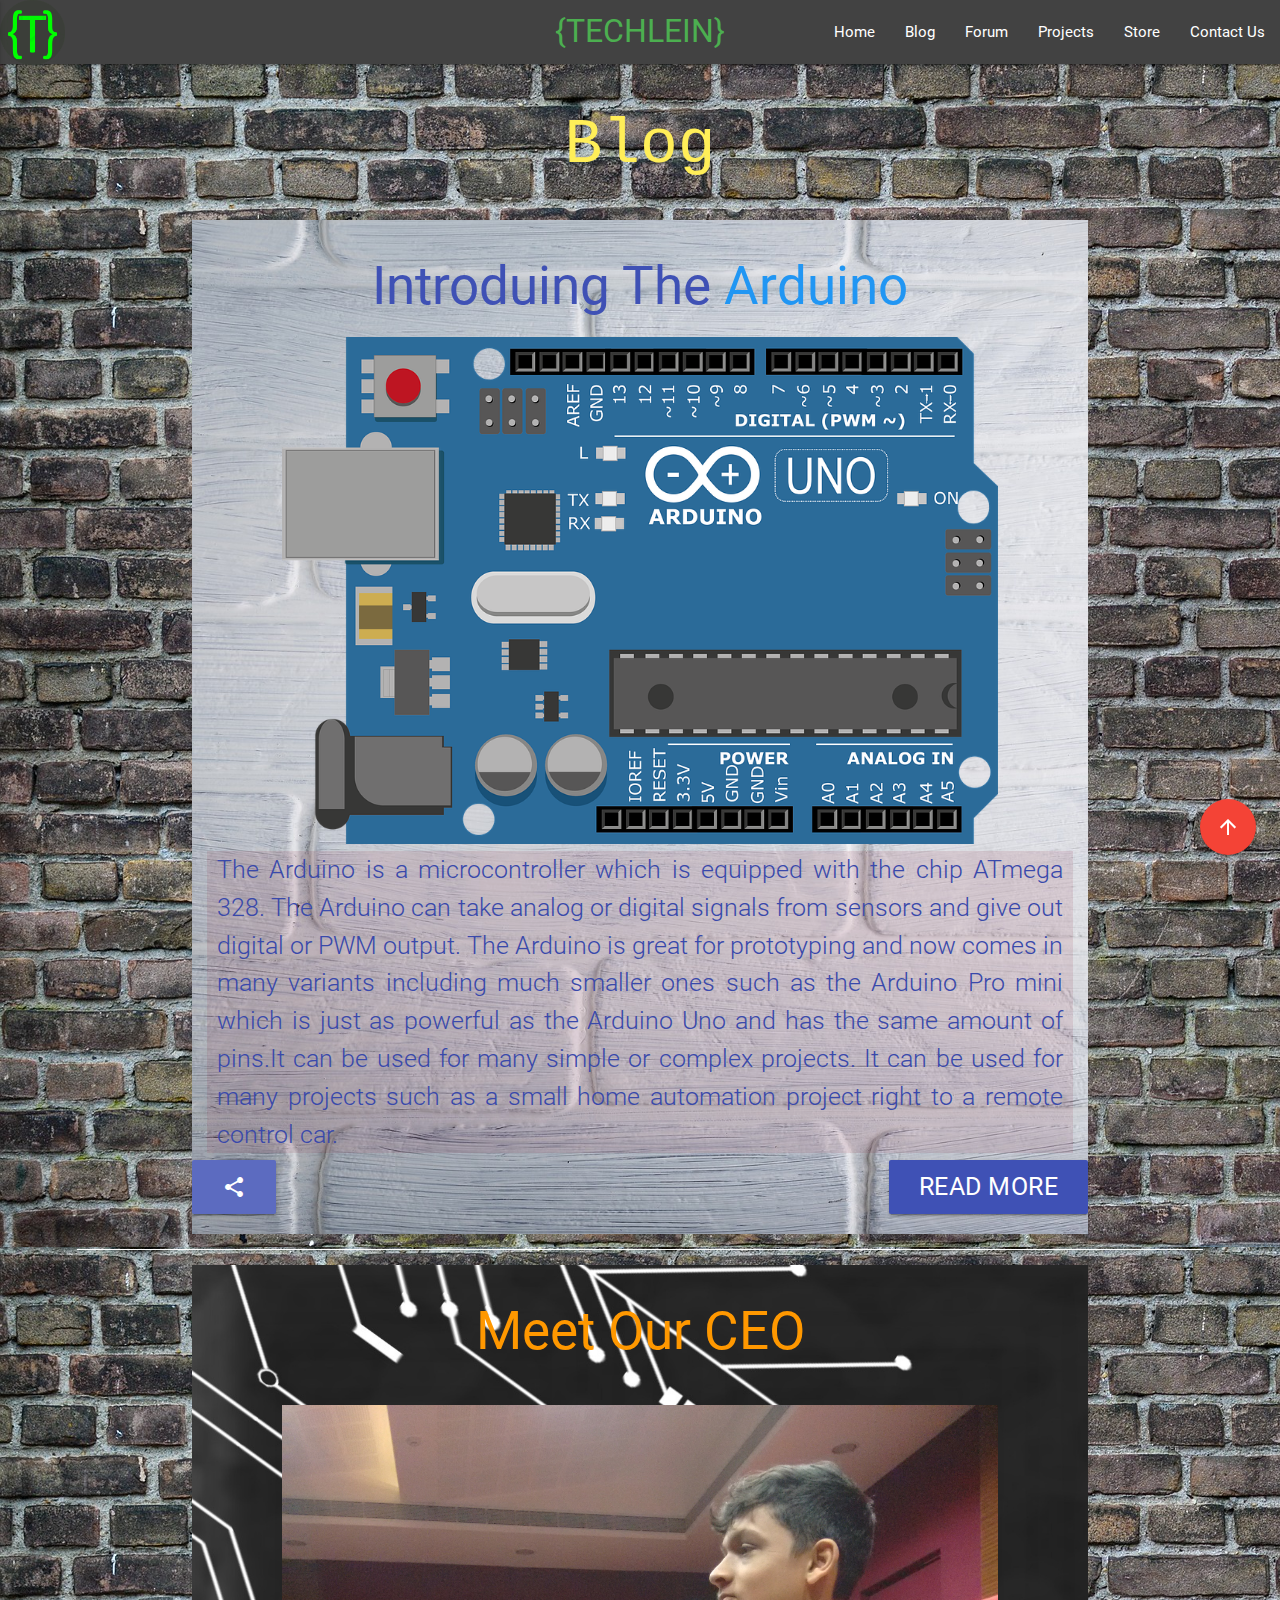
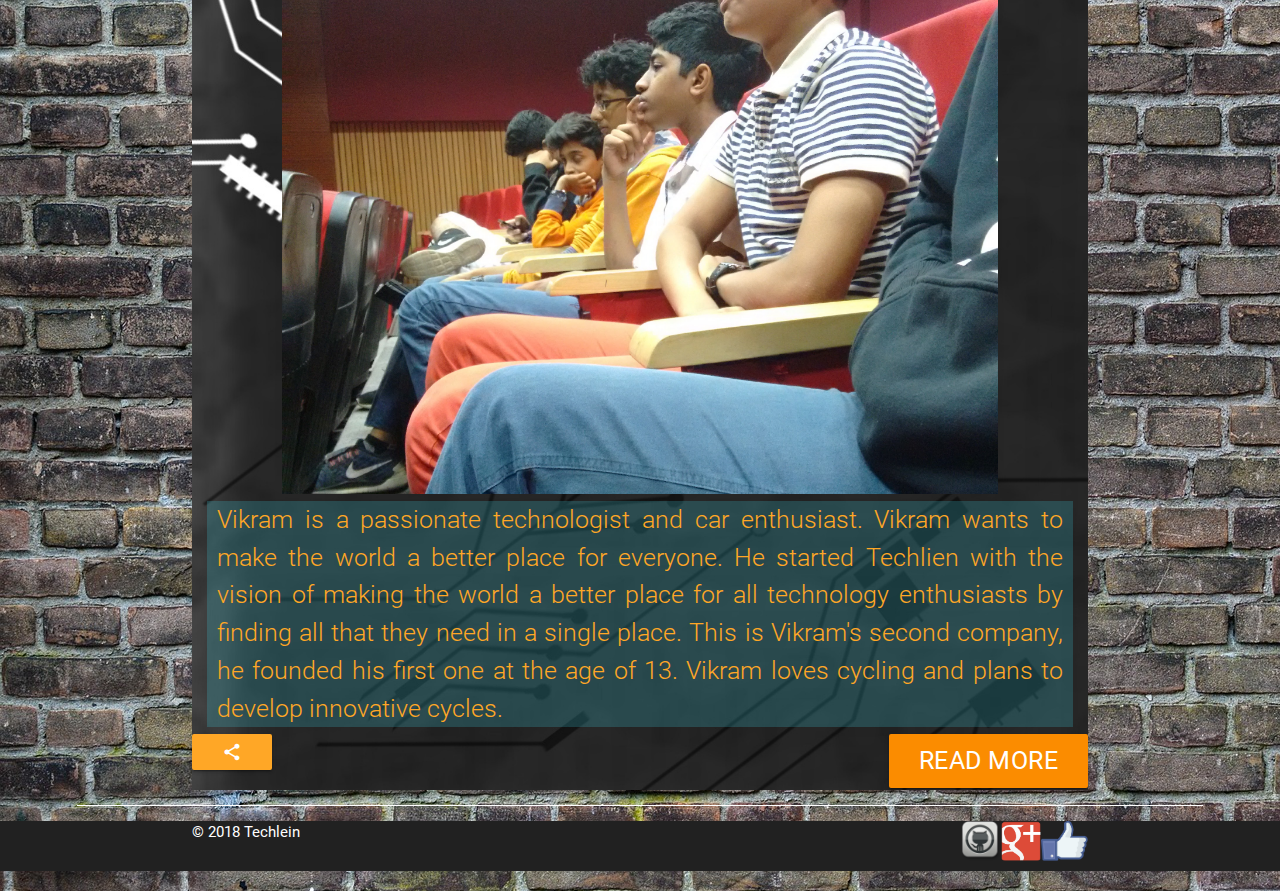
<file: blog/index.html>
<!DOCTYPE html>
<html>
<head>
   <!--Import Google Icon Font-->
      <link href="https://fonts.googleapis.com/icon?family=Material+Icons" rel="stylesheet">
      <!--Import materialize.css-->
      <link type="text/css" rel="stylesheet" href="/css/materialize.min.css"  media="screen,projection"/>

      <!--Let browser know website is optimized for mobile-->
      <meta name="viewport" content="width=device-width, initial-scale=1.0"/>
      <link rel="shortcut icon" type="image/x-icon" href="/favicon.png" />
      <title>Techlein</title>
      <script async src="https://www.googletagmanager.com/gtag/js?id=UA-110213812-1"></script>
      <script>
        window.dataLayer = window.dataLayer || [];
        function gtag(){dataLayer.push(arguments);}
        gtag('js', new Date());

        gtag('config', 'UA-110213812-1');
      </script>

</head>
<body class = "blue-grey darken-4" background="/images/brick_background.jpg">
  <nav class="grey darken-3 ">
  <div class="nav-wrapper">

    <a class="brand-logo center green-text">{TECHLEIN}</a>
    <a class="brand-logo left hide-on-med-and-down"><img src="/favicon.png" height="65px" style="max-height:100%;"></a>
    <a class="brand-logo right hide-on-large-only"><img src="/favicon.png" height="65px" style="max-height:100%;"></a>

    <a href="#" data-activates="mobile-demo" class="button-collapse"><i class="material-icons">menu</i></a>
    <ul class="right hide-on-med-and-down">
      <li><a href="/">Home</a></li>
      <li><a href="/blog/">Blog</a></li>
      <li><a href="/forum/">Forum</a></li>
      <li><a href="/projects/">Projects</a></li>
      <li><a href="/store/">Store</a></li>
      <li><a href="/contact/">Contact Us</a></li>
    </ul>
    </div>
    <div>
      <ul class="side-nav" id="mobile-demo">
      <li><a href="/">Home</a></li>
      <li><a href="/blog/">Blog</a></li>
      <li><a href="/forum/">Forum</a></li>
      <li><a href="/projects/">Projects</a></li>
      <li><a href="/store/">Store</a></li>
      <li><a href="/contact/">Contact Us</a></li>
      </ul>
    </div>
  </nav>

  <h1 class="yellow-text text-lighten-1 center section scrollspy" style="font-family: 'Courier New', Courier, monospace;" id="top">Blog</h1>

    <div class="fixed-action-btn" style="bottom: 45px; right: 24px;">
        <a class="btn-floating btn-large red" href="#top">
          <i class="material-icons">arrow_upward</i>
        </a>
    </div>

    <div style="background-image: url(/images/background_white.jpg); background-size: cover; padding-bottom: 20px; padding-top: 10px;" class="section container blue-grey lighten-2">
      <h2 class="indigo-text center">Introduing The <span class="blue-text">Arduino</span></h2>
      <center><img src="/images/arduino.png" width="80%"></center>

        <div class="flow-text indigo-text text-darken-1 center" style="padding-right: 10px; padding-left: 10px; margin-left: 15px; margin-right: 15px; text-align: justify; background: rgba(128, 0, 32, 0.1);">
          The Arduino is a microcontroller which is equipped with the chip ATmega 328. The Arduino can take analog or digital signals from sensors and give out digital or PWM output. The Arduino is great for prototyping and now comes in many variants including much smaller ones such as the Arduino Pro mini which is just as powerful as the Arduino Uno and has the same amount of pins.It can be used for many simple or complex projects. It can be used for many projects such as a small home automation project right to a remote control car.
        </div>

        <div>
          <a style="margin-top: 7px;" class="waves-effect waves-light btn-large indigo lighten-1"><i class="large material-icons">share</i></a>
          <a style="margin-top: 7px; font-size: 25px;" class="right waves-effect waves-light btn-large indigo white-text">Read More</a>
        </div>

      </div>

  <center><div class="divider white" style="margin-top: 15px; margin-bottom: 15px; width: 88%;"></div></center>

    <div style="background-size: cover; background-image: url(/images/tech_background.jpg); padding-bottom: 20px; padding-top: 10px;" class="section container blue-grey lighten-2">
      <h2 class="center orange-text">Meet Our CEO</h2>
      <br>
      <center><img src="/images/vikram_2.jpg" width="80%"></center>

      <div class="flow-text orange-text text-lighten-1 center" style="padding-right: 10px; padding-left: 10px; margin-left: 15px; margin-right: 15px; text-align: justify; background: rgba(66, 223, 244, 0.2);">Vikram is a passionate technologist and car enthusiast. Vikram wants to make the world a better place for everyone. He started Techlien with the vision of making the world a better place for all technology enthusiasts by finding all that they need in a single place. This is Vikram's second company, he founded his first one at the age of 13. Vikram loves cycling and plans to develop innovative cycles.
      </div>
          <div>
            <a style="margin-top: 7px;" class="waves-effect waves-light btn orange lighten-1"><i class="large material-icons">share</i></a>
            <a style="margin-top: 7px; font-size: 25px" class="right waves-effect waves-light btn-large orange white-text darken-1">Read More</a>
        </div>
    </div>

  <center><div class="divider white" style="margin-bottom: 15px; margin-top: 15px; width: 88%;"></div></center>

  <div class="row grey darken-4">
  <div class="footer-copyright container grey darken-4">
    <div class="white-text grey darken-4">
      © 2018 Techlein

    <a target="_blank" href="facebook.com/Techlein-1451464928252247/"><img style="padding-bottom: 10px;" height="50" src="/images/Facebook_like_thumb.png" class="right"></a>
    <a target="_blank" href="plus.google.com/109506307349500018348"><img style="padding-bottom: 10px;" height="50" src="/images/2000px-Google_plus_icon.png" class="right"></a>
    <a target="_blank" href="github.com/hypercosmac/Techlein"><img style="padding-bottom: 10px;" height="50" src="/images/github-logo.png" class="right"></a>
    </div>
  </div>

  <script type="text/javascript" src="https://code.jquery.com/jquery-3.2.1.min.js"></script>
  <script type="text/javascript" src="/js/materialize.min.js"></script>
  <script>$(".button-collapse").sideNav()
    $(document).ready(function(){
    $('.scrollspy').scrollSpy();
    });
  </script>
</body>
</html>
</file>
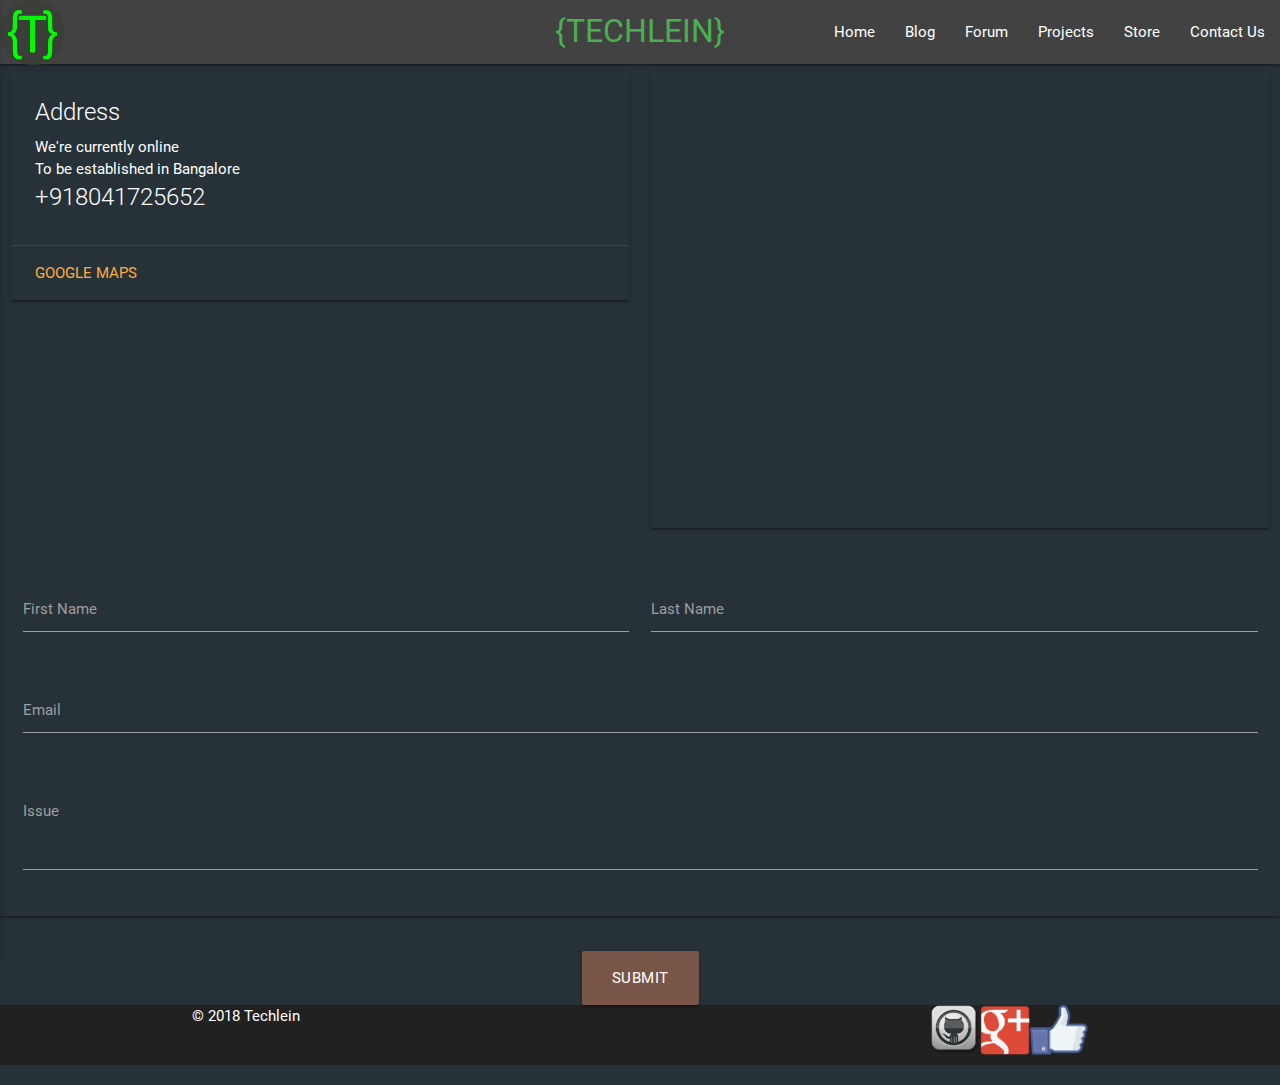
<file: contact/index.html>
<!DOCTYPE html>
<html>
<head>
   <!--Import Google Icon Font-->
      <link href="https://fonts.googleapis.com/icon?family=Material+Icons" rel="stylesheet">
      <!--Import materialize.css-->
      <link type="text/css" rel="stylesheet" href="/css/materialize.min.css"  media="screen,projection"/>

      <!--Let browser know website is optimized for mobile-->
      <meta name="viewport" content="width=device-width, initial-scale=1.0"/>
      <link rel="shortcut icon" type="image/x-icon" href="/favicon.png" />
      <title>Techlein</title>
      <script async src="https://www.googletagmanager.com/gtag/js?id=UA-110213812-1"></script>
      <script>
        window.dataLayer = window.dataLayer || [];
        function gtag(){dataLayer.push(arguments);}
        gtag('js', new Date());

        gtag('config', 'UA-110213812-1');
      </script>

</head>
<body class = "blue-grey darken-4">
  <nav class="grey darken-3 ">
  <div class="nav-wrapper">

  	<a class="brand-logo center green-text">{TECHLEIN}</a>
    <a class="brand-logo left hide-on-med-and-down"><img src="/favicon.png" height="65px" style="max-height:100%;"></a>
    <a class="brand-logo right hide-on-large-only"><img src="/favicon.png" height="65px" style="max-height:100%;"></a>
    

    <a href="#" data-activates="mobile-demo" class="button-collapse"><i class="material-icons">menu</i></a>
	  <ul class="right hide-on-med-and-down">
	    <li><a href="/">Home</a></li>
	    <li><a href="/blog/">Blog</a></li>
	    <li><a href="/forum/">Forum</a></li>
	    <li><a href="/projects/">Projects</a></li>
	    <li><a href="/store/">Store</a></li>
	    <li><a href="/contact/">Contact Us</a></li>
	  </ul>
    </div>
    <div>
      <ul class="side-nav" id="mobile-demo">
      <li><a href="/">Home</a></li>
	    <li><a href="/blog/">Blog</a></li>
	    <li><a href="/forum/">Forum</a></li>
	    <li><a href="/projects/">Projects</a></li>
	    <li><a href="/store/">Store</a></li>
	    <li><a href="/contact/">Contact Us</a></li>
      </ul>
    </div>
  </nav>

    <div class="row">
      <div class="col s12 m6">
        <div class="card blue-grey darken-4">
          <div class="card-content white-text">
            <span class="card-title">Address</span>
            <p>We're currently online<br>To be established in Bangalore<br><span class="card-title">+918041725652</span></p>
          </div>
          <div class="card-action">
            <a target="_blank" href="https://www.google.co.in/maps/place/Bengaluru,+Karnataka/@12.95396,77.4908525,11z/data=!3m1!4b1!4m5!3m4!1s0x3bae1670c9b44e6d:0xf8dfc3e8517e4fe0!8m2!3d12.9715987!4d77.5945627">Google Maps</a>
          </div>
        </div>
      </div>
      <div class="col s12 m6">
        <div class="card blue-grey darken-4">
          <iframe src="https://www.google.com/maps/embed?pb=!1m18!1m12!1m3!1d248849.88654015542!2d77.49085252858659!3d12.95395998705436!2m3!1f0!2f0!3f0!3m2!1i1024!2i768!4f13.1!3m3!1m2!1s0x3bae1670c9b44e6d%3A0xf8dfc3e8517e4fe0!2sBengaluru%2C+Karnataka!5e0!3m2!1sen!2sin!4v1510329474857" width="100%" height="450" frameborder="0" style="border:0" allowfullscreen></iframe>
        </div>
      </div>
    </div>

<div class="row valign-wrapper">
    <form class="col s12 card-panel blue-grey darken-4 z-depth-1">
      <div class="row">
        <div class="input-field col s6">
          <input id="first_name" type="text" class="validate">
          <label for="first_name">First Name</label>
        </div>
        <div class="input-field col s6">
          <input id="last_name" type="text" class="validate">
          <label for="last_name">Last Name</label>
        </div>
      </div>
      <div class="row">
        <div class="input-field col s12">
          <input id="email" type="email" class="validate white-text">
          <label for="email">Email</label>
        </div>
      </div>
      <div class="row">
        <div class="input-field col s12">
          <textarea id="textarea1" class="materialize-textarea white-text"></textarea>
          <label for="textarea1">Issue</label>
        </div>
      </div>
    </form>
  </div>
    <center><a class="waves-effect waves-light btn-large brown">SUBMIT</a></center>


  <div class="row grey darken-4">
  <div class="footer-copyright grey darken-4">
            <div class="container white-text grey darken-4">
            © 2018 Techlein

            <a target="_blank" href="https://www.facebook.com/Techlein-1451464928252247/"><img style="margin-bottom: 10px;" height="50" src="/images/Facebook_like_thumb.png" class="right"></a>
            <a target="_blank" href="https://plus.google.com/109506307349500018348"><img style="margin-bottom: 10px;" height="50" src="/images/2000px-Google_plus_icon.png" class="right"></a>
            <a target="_blank" href="https://github.com/hypercosmac/Techlein"><img style="margin-bottom: 10px;" height="50" src="/images/github-logo.png" class="right"></a>
          </div>
  </div>

  <script type="text/javascript" src="https://code.jquery.com/jquery-3.2.1.min.js"></script>
  <script type="text/javascript" src="/js/materialize.min.js"></script>
  <script>$(".button-collapse").sideNav()</script>
</body>
</html>
</file>
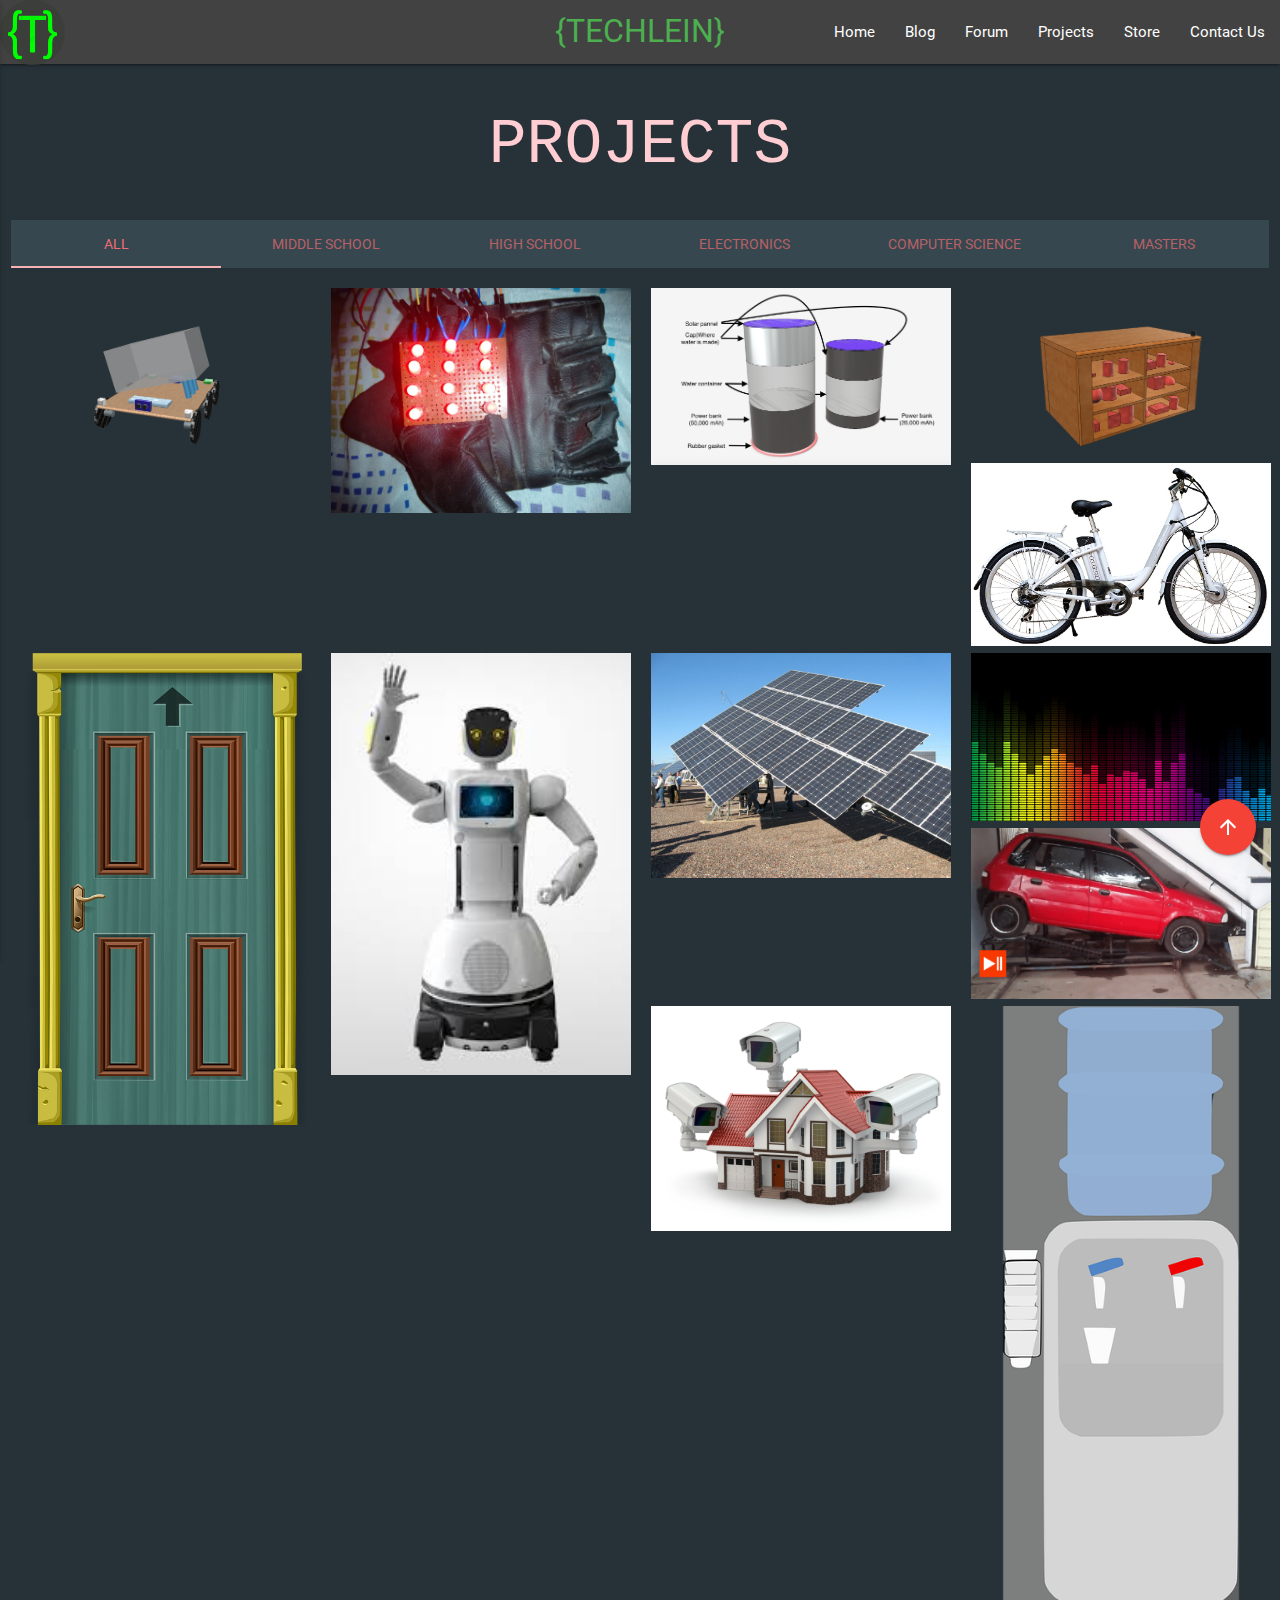
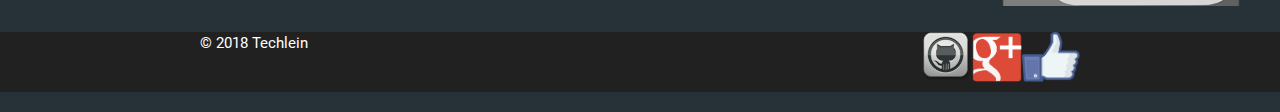
<file: projects/index.html>
<!DOCTYPE html>
<html>
<!--projects-->
<head>
    <style>
    div.gallery {
        /*border: 1px solid #ccc;*/
        float: left;
        width: 300px;
    }

    div.gallery:hover {
        border: 0.2px solid #777;
        opacity: 0.6
        filter: alpha(opacity=60); /* For IE8 and earlier */
    }

    div.gallery img {
        width: 300px;
        height: auto;
    }
    div.gallery .tooltiptext {
        visibility: hidden;
        width: 300px;
        background-color: black;
        color: #fff;
        text-align: center;
        padding: 5px 0;
        border-radius: 6px;

        /* Position the tooltip text - see examples below! */
        position: absolute;
        z-index: 1;
    }
    div.gallery:hover .tooltiptext {
        visibility: visible;
    }

    media (max-width: 1900px) {

      .tabs {
        display: -webkit-flex;
        display: -ms-flexbox;
        display: flex;
      }
    }
    </style>
    <script async src="https://www.googletagmanager.com/gtag/js?id=UA-110213812-1"></script>
      <script>
        window.dataLayer = window.dataLayer || [];
        function gtag(){dataLayer.push(arguments);}
        gtag('js', new Date());

        gtag('config', 'UA-110213812-1');
      </script>

   <!--Import Google Icon Font-->
      <link href="https://fonts.googleapis.com/icon?family=Material+Icons" rel="stylesheet">
      <!--Import materialize.css-->
      <link type="text/css" rel="stylesheet" href="/css/materialize.min.css"  media="screen,projection"/>

      <!--Let browser know website is optimized for mobile-->
      <meta name="viewport" content="width=device-width, initial-scale=1.0"/>
      <link rel="shortcut icon" type="image/x-icon" href="/favicon.png" />
      <title>Techlein</title>
</head>
<body onload = "initialize()" class = "blue-grey darken-4">
  <nav class="grey darken-3 ">

  <div class="nav-wrapper">

    <a class="brand-logo center green-text">{TECHLEIN}</a>
    <a class="brand-logo left hide-on-med-and-down"><img src="/favicon.png" height="65px" style="max-height:100%;"></a>
    <a class="brand-logo right hide-on-large-only"><img src="/favicon.png" height="65px" style="max-height:100%;"></a>

    <a href="#" data-activates="mobile-demo" class="button-collapse"><i class="material-icons">menu</i></a>
    <ul class="right hide-on-med-and-down">
      <li><a href="/">Home</a></li>
      <li><a href="/blog/">Blog</a></li>
      <li><a href="/forum/">Forum</a></li>
      <li><a href="/projects/">Projects</a></li>
      <li><a href="/store/">Store</a></li>
      <li><a href="/contact/">Contact Us</a></li>
    </ul>
    </div>

    <div>
      <ul class="side-nav" id="mobile-demo">
      <li><a href="/">Home</a></li>
      <li><a href="/blog/">Blog</a></li>
      <li><a href="/forum/">Forum</a></li>
      <li><a href="/projects/">Projects</a></li>
      <li><a href="/store/">Store</a></li>
      <li><a href="/contact/">Contact Us</a></li>
      </ul>
    </div>

  </nav>

  <h1 class="center red-text text-lighten-4 section scrollspy" style="font-family: 'Courier New', Courier, monospace;" id="top">PROJECTS</h2>

  <div class="row">
    <div class="col s12">
      <ul class="tabs blue-grey darken-3">
        <li class="tab col s3 l2"><a class="active" onclick="sortprojectsa()">All</a></li>
        <li class="tab col s3 l2"><a onclick="sortprojectsm()">Middle School</a></li>
        <li class="tab col s3 l2"><a onclick="sortprojectsh()">High School</a></li>
        <li class="tab col s3 l2"><a onclick="sortprojectse()">Electronics</a></li>
        <li class="tab col s3 l2"><a onclick="sortprojectscs()">Computer Science</a></li>
        <li class="tab col s3 l2"><a onclick="sortprojectsms()">Masters</a></li>
        <li class="tab col s3 l2"><a onclick="sortprojectsq()" >Quick</a></li>
        </div>
        <!--<li class="tab col s3"><a onclick=""></a></li>-->
      </ul>
    </div>
  </div>

  <div class="row">
      <div class="gallery col s12 m6 l3 all masters electronics cs" style="visibility: visible;">
        <a target="_blank">
          <img src="/images/ATV-final.png" alt="ATV picture" width="600" height="200">
        </a>
      <div class="desc white-text tooltiptext">Autonomous Transporting Vehicle</div>
    </div>

  <div class="gallery col s12 m6 l3 high all electronics middle quick" style="visibility: visible;">
    <a target="_blank">
        <img src="/images/glove.jpeg" alt="Traffic Glove picture" width="600" height="400">
      </a>
      <div class="white-text tooltiptext">Glove to control traffic</div>
  </div>

    <div class="gallery col s12 m6 l3 all electronics cs masters" style="visibility: visible;">
      <a target="_blank">
          <img src="/images/bottle.png" alt="Smart bottle picture" width="600" height="400">
        </a>
        <div class="white-text tooltiptext">A Smart Bottle which makes water and reminds you to drink water (Dehumidifier in bottle)</div>
    </div>

    <div class="gallery col s12 m6 l3 high all electronics middle quick" style="visibility: visible;">
      <a target="_blank">
          <img src="/images/Med-cabinet.png" alt="Medicine Cabinet picture" width="600" height="400">
        </a>
        <div class="white-text tooltiptext">Medicine cabinet which reminds you to take medicines on time</div>
    </div>
    <div class="gallery col s12 m6 l3 all electronics cs masters" style="visibility: visible;">
      <a target="_blank">
          <img src="/images/ebike.jpg" alt="e-Bike picture" width="600" height="400">
        </a>
        <div class="white-text tooltiptext">Smart E-bike</div>
    </div>

    <div class="fixed-action-btn" style="bottom: 45px; right: 24px;">
          <a class="btn-floating btn-large red" href="#top">
            <i class="material-icons">arrow_upward</i>
          </a>
    </div>

    <div class="gallery col s12 m6 l3 all electronics cs masters" style="visibility: visible;">
      <a target="_blank">
          <img src="/images/door.png" alt="door picture" width="600" height="400">
        </a>
        <div class="white-text tooltiptext">Smart door</div>
    </div>
    <div class="gallery col s12 m6 l3 high all electronics cs" style="visibility: visible;">
    <a target="_blank">
        <img src="/images/robot_project_OAR.jpeg" alt="OAR picture" width="600" height="200">
      </a>
      <div class="desc white-text tooltiptext">Obstacle Avoidance Robot</div>
  </div>

  <div class="gallery col s12 m6 l3 all electronics masters" style="visibility: visible;">
    <a target="_blank">
        <img src="/images/solar_tracker_project.jpg" alt="Solar Tracker picture" width="600" height="400">
      </a>
      <div class="white-text tooltiptext">Solar Tracker to harvest sun's energy</div>
  </div>

    <div class="gallery col s12 m6 l3 middle high all electronics" style="visibility: visible;">
      <a target="_blank">
          <img src="/images/color_music_project.png" alt="LED Equilizer picture" width="600" height="400">
        </a>
        <div class="white-text tooltiptext">Colorful music, LED matrix equilizer using Arduino</div>
    </div>

    <div class="gallery col s12 m6 l3 high all electronics middle quick" style="visibility: visible;">
      <a target="_blank">
          <img src="/images/parking_project.png" alt="Garage Perfect Parking picture" width="600" height="400">
        </a>
        <div class="white-text tooltiptext">Garage Perfect Parking, perfect moment to stop using ultrasonic sensors</div>
    </div>
    <div class="gallery col s12 m6 l3 all electronics cs masters" style="visibility: visible;">
      <a target="_blank">
          <img src="/images/home_security_project.jpg" alt="Home Security System picture" width="600" height="400">
        </a>
        <div class="white-text tooltiptext">Home Security System, Detect intruders</div>
    </div>
    <div class="gallery col s12 m6 l3 high all electronics" style="visibility: visible;">
      <a target="_blank">
          <img src="/images/water_dispense_project.png" alt="Water dispenser picture" width="600" height="400">
        </a>
        <div class="white-text tooltiptext">Electric water dispenser</div>
    </div>
</div>

<div class="row grey darken-4">
  <div style="margin-bottom: 10px;" class="footer-copyright col s12">
            <div class="container white-text">
            © 2018 Techlein

            <a target="_blank" href="https://www.facebook.com/Techlein-1451464928252247/"><img height="50" src="/images/Facebook_like_thumb.png" class="right"></a>
            <a target="_blank" href="https://plus.google.com/109506307349500018348"><img height="50" src="/images/2000px-Google_plus_icon.png" class="right"></a>
            <a target="_blank" href="https://github.com/hypercosmac/Techlein"><img height="50" src="/images/github-logo.png" class="right"></a>
          </div>
          </div>
    </div>
  <script type="text/javascript">

      function initialize(){
        console.log("iwhdiubefe");
        all_els = document.getElementsByClassName('all');
        cs_els = document.getElementsByClassName('cs');
        h_els = document.getElementsByClassName('high');
        q_els = document.getElementsByClassName('quick');
        ms_els =  document.getElementsByClassName('masters');
        m_els = document.getElementsByClassName('middle');
        e_els = document.getElementsByClassName('electronics');

      }
      function hide(){
          for(i = 0; i < all_els.length; i++){
          all_els[i].style.display = "none";
          }
      }

      function show(els){
          for(i = 0; i < els.length; i++){
          els[i].style.display = "initial";
          }
      }

    function sortprojectsa() {
        show(all_els);
      }
    function sortprojectscs() {
        hide();
        show(cs_els)
      }
    function sortprojectsh() {
        hide();
        show(h_els)}
    function sortprojectsq() {
        hide();
        show(q_els) }
    function sortprojectsms() {
        hide();
        show(ms_els)   }
    function sortprojectsm() {
        hide();
        show(m_els)  }
    function sortprojectse() {
        hide();
        show(e_els)
      }
  </script>
  <script type="text/javascript" src="https://code.jquery.com/jquery-3.2.1.min.js"></script>
  <script type="text/javascript" src="/js/materialize.min.js"></script>
  <script>$(".button-collapse").sideNav()
    $(document).ready(function(){
      $('.scrollspy').scrollSpy();
    });
    $(document).ready(function(){
      $('ul.tabs').tabs();
    });

  </script>
</body>
</html>
</file>
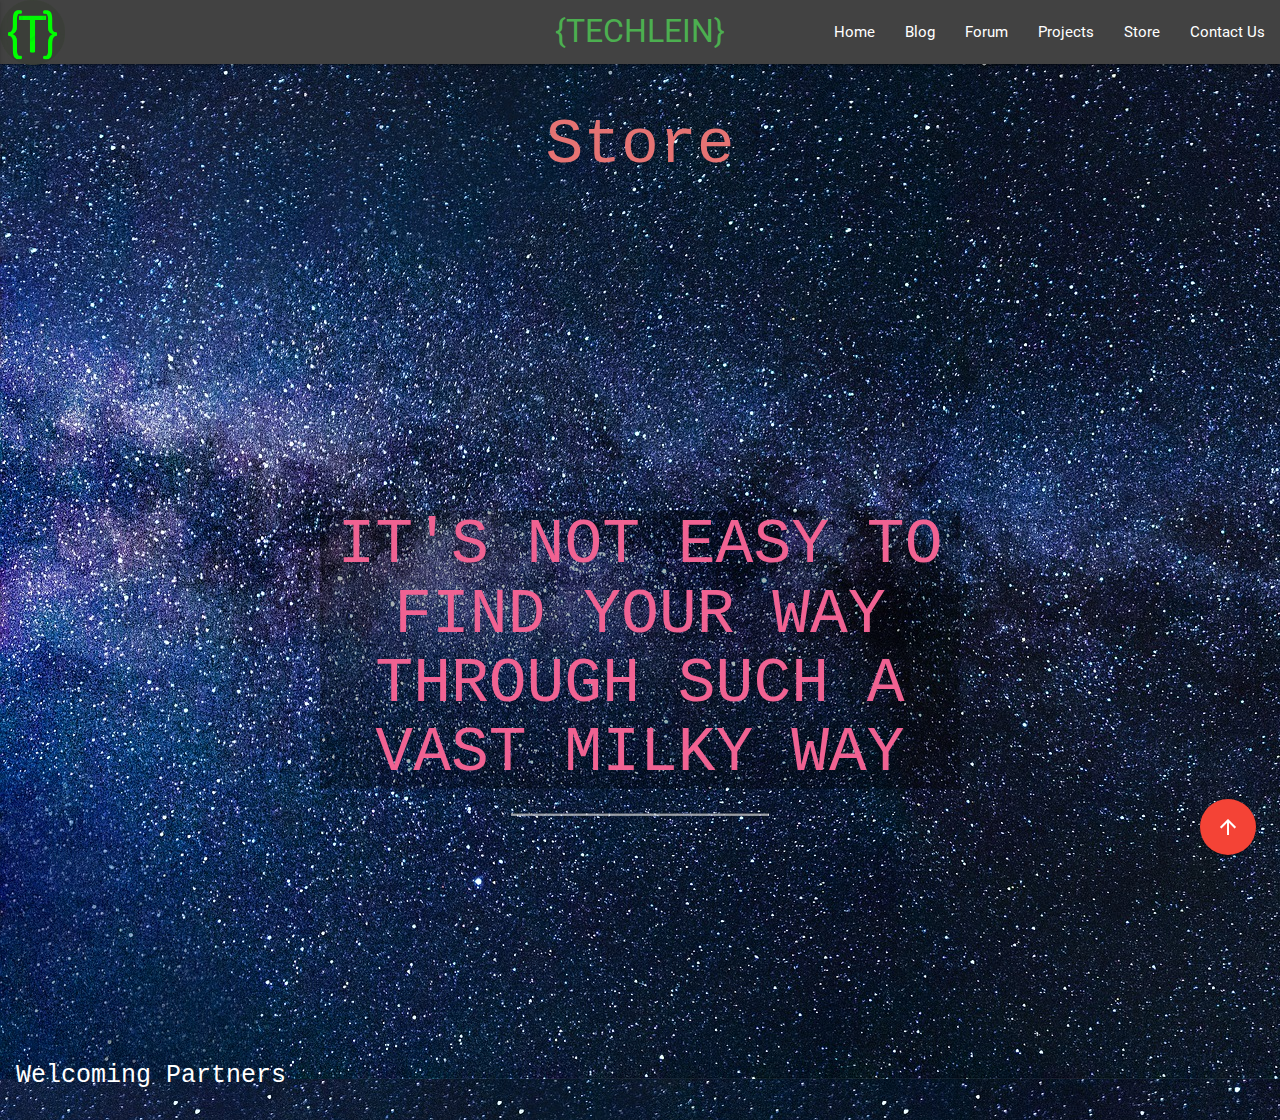
<file: store/index.html>
<!DOCTYPE html>
<html>
<head>
   <!--Import Google Icon Font-->
      <link href="https://fonts.googleapis.com/icon?family=Material+Icons" rel="stylesheet">
      <!--Import materialize.css-->
      <link type="text/css" rel="stylesheet" href="/css/materialize.min.css"  media="screen,projection"/>

      <!--Let browser know website is optimized for mobile-->
      <meta name="viewport" content="width=device-width, initial-scale=1.0"/>
      <link rel="shortcut icon" type="image/x-icon" href="/favicon.png" />
      <title>Techlein</title>
      <style>
        body, html {
        height: 100%;
        margin: 0;
        }

        .bgimg {
            height: 100%;
            background-position: center;
            background-size: cover;
            position: relative;
            color: white;
            font-family: "Courier New", Courier, monospace;
            font-size: 25px;
        }

        .topleft {
            position: absolute;
            top: 0;
            left: 16px;
        }

        .bottomleft {
            position: absolute;
            bottom: 0;
            left: 16px;
        }

        .middle {
            position: absolute;
            top: 50%;
            left: 50%;
            transform: translate(-50%, -50%);
            text-align: center;
        }

        hr {
            margin: auto;
            width: 40%;
        }
      </style>
      <script async src="https://www.googletagmanager.com/gtag/js?id=UA-110213812-1"></script>
      <script>
        window.dataLayer = window.dataLayer || [];
        function gtag(){dataLayer.push(arguments);}
        gtag('js', new Date());

        gtag('config', 'UA-110213812-1');
      </script>

</head>
<body class = "blue-grey darken-4" background="/images/milky_way_background.jpg">
  <nav class="grey darken-3 ">
  <div class="nav-wrapper">

    <a class="brand-logo center green-text">{TECHLEIN}</a>
    <a class="brand-logo left hide-on-med-and-down"><img src="/favicon.png" height="65px" style="max-height:100%;"></a>
    <a class="brand-logo right hide-on-large-only"><img src="/favicon.png" height="65px" style="max-height:100%;"></a>
    <a href="#" data-activates="mobile-demo" class="button-collapse"><i class="material-icons">menu</i></a>
	  <ul class="right hide-on-med-and-down">
	    <li><a href="/">Home</a></li>
	    <li><a href="/blog/">Blog</a></li>
	    <li><a href="/forum/">Forum</a></li>
	    <li><a href="/projects/">Projects</a></li>
	    <li><a href="/store/">Store</a></li>
	    <li><a href="/contact/">Contact Us</a></li>
	  </ul>
    </div>
    <div>
      <ul class="side-nav" id="mobile-demo">
      <li><a href="/">Home</a></li>
	    <li><a href="/blog/">Blog</a></li>
	    <li><a href="/forum/">Forum</a></li>
	    <li><a href="/projects/">Projects</a></li>
	    <li><a href="/store/">Store</a></li>
	    <li><a href="/contact/">Contact Us</a></li>
      </ul>
    </div>
  </nav>

  <h1 class="red-text text-lighten-2 center section scrollspy" style="font-family: 'Courier New', Courier, monospace;" id="top">Store</h1>

  <div class="fixed-action-btn" style="bottom: 45px; right: 24px;">
      <a class="btn-floating btn-large red" href="#top">
        <i class="material-icons">arrow_upward</i>
      </a>
  </div>

    <div class="bgimg hide-on-med-and-down">
      <div class="middle">
        <h1 class="pink-text text-lighten-2" style="background-color: rgba(0,0,0,0.3);">IT'S NOT EASY TO FIND YOUR WAY THROUGH SUCH A VAST MILKY WAY</h1>
        <hr>
        <p id="demo" style="font-size:45px;"></p>
      </div>
      <div class="bottomleft">
        <p>Welcoming Partners</p>
      </div>
    </div>

    <div class="hide-on-large-only">
      <div class="container" style="background-color: rgba(0,0,0,0.3);">
        <h1 class="center pink-text text-lighten-2" style="font-family: 'Courier New', Courier, monospace;">IT'S NOT EASY TO FIND YOUR WAY THROUGH SUCH A VAST MILKY WAY</h1>
        <div class="divider"></div>
        <p id="demomobile" class="white-text center" style="font-size: 35px;" style="font-family: 'Courier New' Courier, monospace; font-size: 35px;"></p>
        <div class="flow-text white-text" style="padding-top: 10px">Welcoming Partners</div>
    </div>

    <a id="flipkart-app" href="http://affiliate.flipkart.com/install-app?affid=vikrammishra" class="button" style="width: 80%; visibility: hidden; background-image: /images/flipkart_app.jpeg;" background="/images/flipkart_app.jpg"></a>
    <script>
    if (/Android Mini/i.test(navigator.userAgent)) {
    	document.getElementById("flipkart-app").style.visibility = "visible;"
    }
    // Set the date we're counting down to
    var countDownDate = new Date("Mar 31, 2018 00:00:00").getTime();

    // Update the count down every 1 second
    var countdownfunction = setInterval(function() {

        // Get todays date and time
        var now = new Date().getTime();
        
        // Find the distance between now an the count down date
        var distance = countDownDate - now;
        
        // Time calculations for days, hours, minutes and seconds
        var days = Math.floor(distance / (1000 * 60 * 60 * 24));
        var hours = Math.floor((distance % (1000 * 60 * 60 * 24)) / (1000 * 60 * 60));
        var minutes = Math.floor((distance % (1000 * 60 * 60)) / (1000 * 60));
        var seconds = Math.floor((distance % (1000 * 60)) / 1000);
        
        // Output the result in an element with id="demo"
        document.getElementById("demo").innerHTML = days + "d " + hours + "h "
        + minutes + "m " + seconds + "s ";
        
        // If the count down is over, write some text 
        if (distance < 0) {
            clearInterval(countdownfunction);
            document.getElementById("demo").innerHTML = "Coming Soon";
        }
        document.getElementById("demomobile").innerHTML = days + "d " + hours + "h "
        + minutes + "m " + seconds + "s ";
        
        // If the count down is over, write some text 
        if (distance < 0) {
            clearInterval(countdownfunction);
            document.getElementById("demomobile").innerHTML = "Coming Soon";
        }
    }, 1000);
    </script>

  <div class="row grey darken-4">
  <div class="footer-copyright">
            <div class="container white-text grey darken-4">
            © 2018 Techlein

            <a target="_blank" href="https://www.facebook.com/Techlein-1451464928252247/"><img style="padding-bottom: 10px;" height="50" src="/images/Facebook_like_thumb.png" class="right"></a>
            <a target="_blank" href="https://plus.google.com/109506307349500018348"><img style="padding-bottom: 10px;" height="50" src="/images/2000px-Google_plus_icon.png" class="right"></a>
            <a target="_blank" href="https://github.com/hypercosmac/Techlein"><img style="padding-bottom: 10px;" height="50" src="/images/github-logo.png" class="right"></a>
          </div>
    </div>

  <script type="text/javascript" src="https://code.jquery.com/jquery-3.2.1.min.js"></script>
  <script type="text/javascript" src="/js/materialize.min.js"></script>
  <script>$(".button-collapse").sideNav()
    $(document).ready(function(){
    $('.scrollspy').scrollSpy();
    });
  </script>
</body>
</html>
</file>
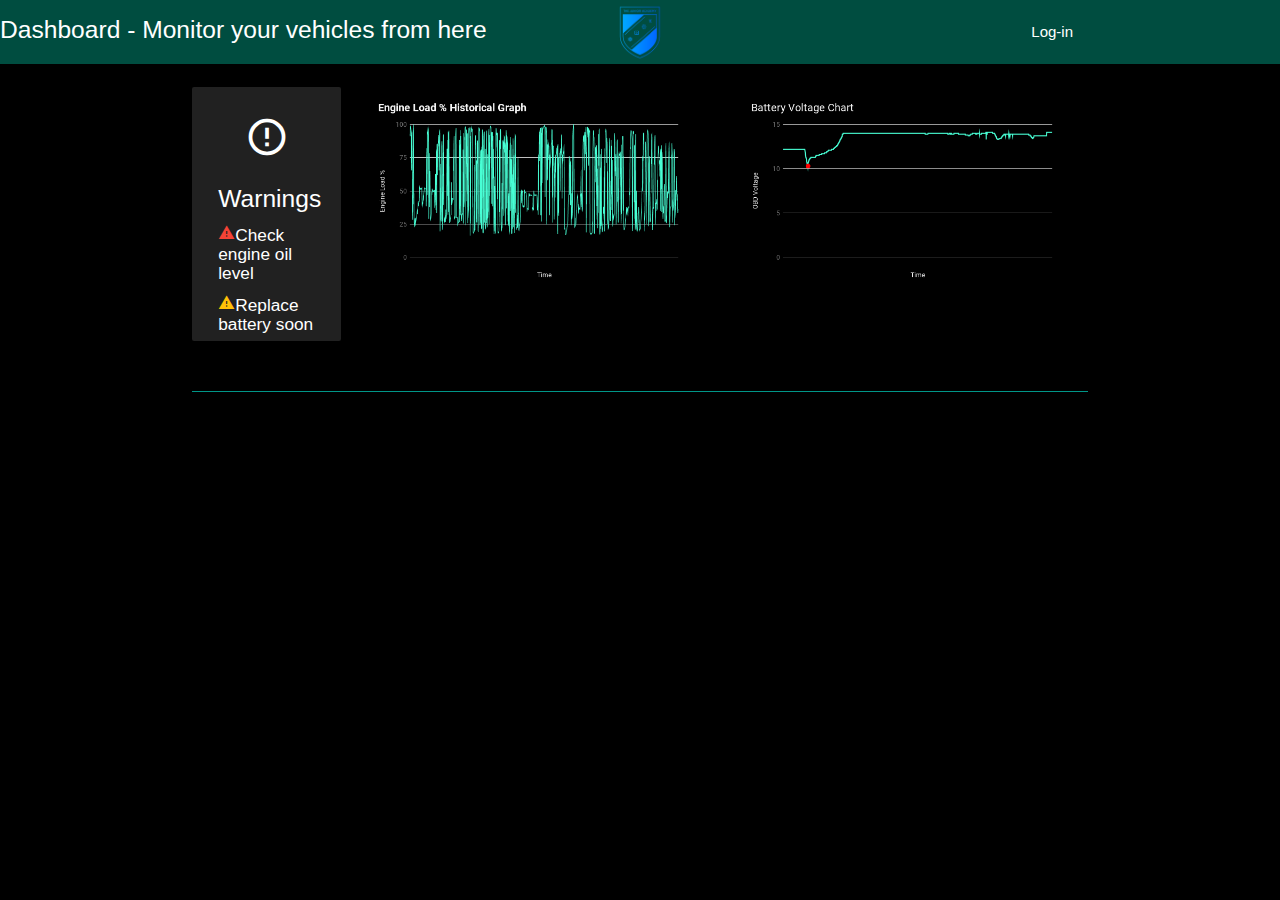
<file: solutions/securityreimagined/index.html>
<!DOCTYPE html>
<html lang="en">
<head>
  <meta http-equiv="Content-Type" content="text/html; charset=UTF-8"/>
  <meta name="viewport" content="width=device-width, initial-scale=1"/>
  <link rel="shortcut icon" type="image/x-icon" href="favicon.png" />
  <title>Secuirty Reimagined</title>

  <!-- CSS  -->
  <link href="https://fonts.googleapis.com/icon?family=Material+Icons" rel="stylesheet">
  <link href="css/materialize.css" type="text/css" rel="stylesheet" media="screen,projection"/>
  <link href="css/style.css" type="text/css" rel="stylesheet" media="screen,projection"/>
</head>
    
<body class="black">
  <nav class="teal darken-4" role="navigation">
  	<h5 class="white-text flowtext left hide-on-small-only">Dashboard - Monitor your vehicles from here</h5>
  	<h5 class="white-text flowtext left hide-on-med-and-up">Dashboard - Monitor your vehicles</h5>

    <div class="nav-wrapper container">
      <a id="logo-container" href="#" class="brand-logo center hide-on-small-only"><img src="images/tja.png" height="65px" style="max-height:100%;"></a>
      <a id="logo-container" href="#" class="brand-logo right hide-on-med-and-up"><img src="images/tja.png" height="65px" style="max-height:100%;"></a>
      <ul class="right hide-on-med-and-down">
        <li><a href="#" class="white-text waves-effect hoverable waves-gray large right">Log-in</a></li>

      <ul id="nav-mobile" class="sidenav">
        <li><a href="#">Log-in</a></li>
      </ul>
      <a href="#" data-target="nav-mobile" class="sidenav-trigger"><i class="material-icons">menu</i></a>
    </div>
  </nav>

<div class="section">
    <div class="row container"> 
        <div class="col s12 m2 card grey darken-4 hide-on-small-only ">
          <div class="icon-block">
            <h3 class="center white-text"><i class="material-icons">error_outline</i></h3>
            <h5 class="center white-text">Warnings</h5>
            <h6 class="white-text header"><i class="red-text material-icons">warning</i>Check engine oil level</h6>
            <h6 class="white-text header"><i class="amber-text material-icons">warning</i>Replace battery soon</h6>
          </div>
        </div>
        <div class="col s12 m2 card grey darken-4 hide-on-med-and-up">
          <div class="icon-block">
            <h3 class="center white-text"><i class="material-icons">error_outline</i></h3>
            <h5 class="center white-text">Warnings</h5>
            <h6 class="white-text header"><i class="red-text material-icons">warning</i>Check engine oil level</h6>
            <h6 class="white-text header"><i class="amber-text material-icons">warning</i>Replace battery soon</h6>
          </div>
        </div>

        <div class="container col s12 m5">
          <div class="icon-block">
            <h6 class="white-text header center"><img src="images/load.png" width="100%"></h6>
          </div>
        </div>

        <div class="col s12 m5">
          <div class="icon-block">
            <h6 class="white-text header center"><img src="images/voltage.png" width="100%"></h6>
          </div>
        </div>
      </div>
    </div>
  
  <div class="divider teal container"></div>
  </body>
</html>
</file>
<file: solutions/securityreimagined/css/style.css>
/* Custom Stylesheet */
/**
 * Use this file to override Materialize files so you can update
 * the core Materialize files in the future
 *
 * Made By MaterializeCSS.com
 */

nav ul a,
nav .brand-logo {
  color: #444;
}

p {
  line-height: 2rem;
}

.sidenav-trigger {
  color: #26a69a;
}

.parallax-container {
  min-height: 380px;
  line-height: 0;
  height: auto;
  color: rgba(255,255,255,.9);
}
  .parallax-container .section {
    width: 100%;
  }

@media only screen and (max-width : 992px) {
  .parallax-container .section {
    position: absolute;
    top: 40%;
  }
  #index-banner .section {
    top: 10%;
  }
}

@media only screen and (max-width : 600px) {
  #index-banner .section {
    top: 0;
  }
}

.icon-block {
  padding: 0 15px;
}
.icon-block .material-icons {
  font-size: inherit;
}

footer.page-footer {
  margin: 0;
}
</file>
